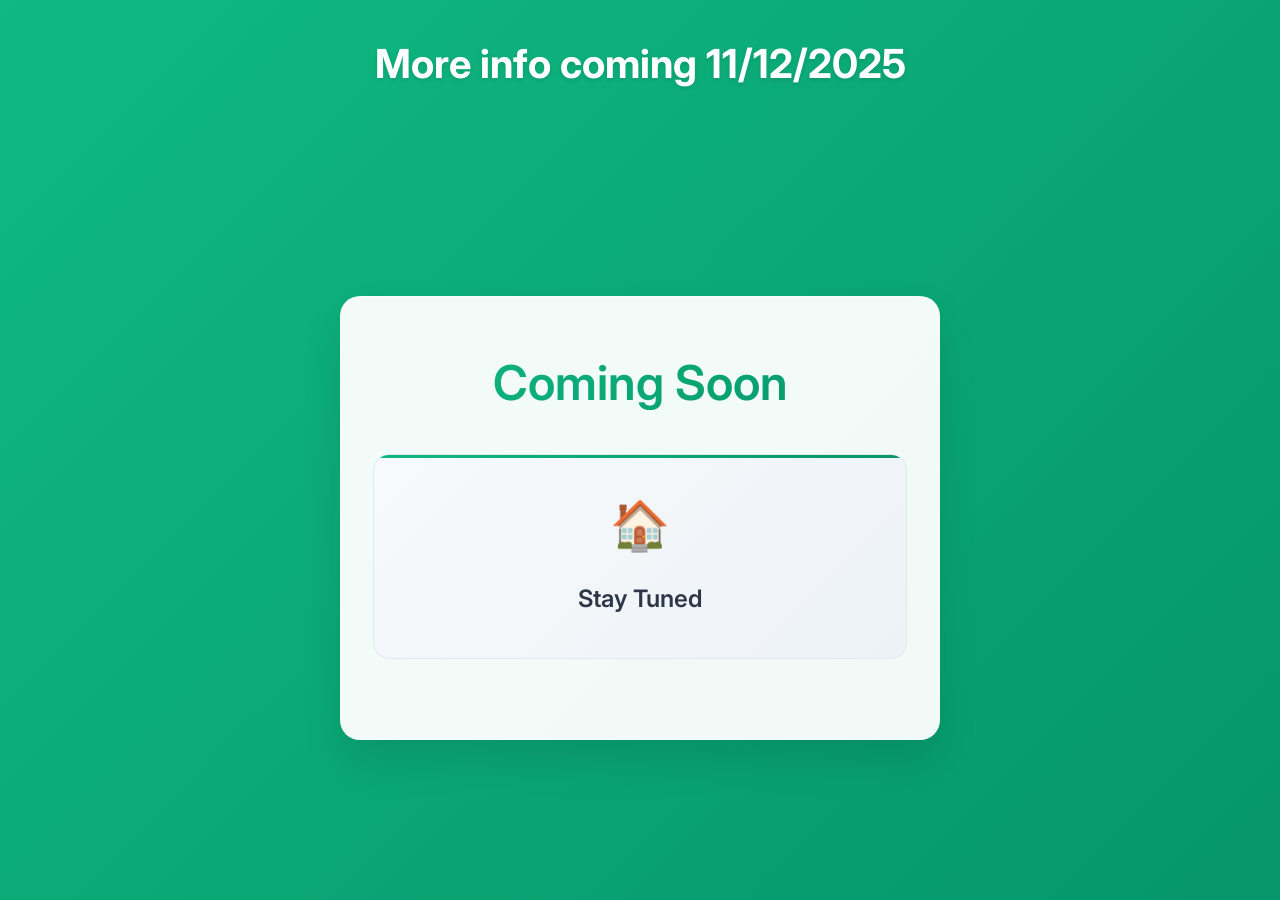
<file: index.html>
<!DOCTYPE html>
<html lang="en">
<head>
    <meta charset="UTF-8">
    <meta name="viewport" content="width=device-width, initial-scale=1.0">
    <title>Tiny Home Construction Reviews</title>
    <link rel="stylesheet" href="styles.css">
    <link rel="preconnect" href="https://fonts.googleapis.com">
    <link rel="preconnect" href="https://fonts.gstatic.com" crossorigin>
    <link href="https://fonts.googleapis.com/css2?family=Inter:wght@300;400;500;600;700&display=swap" rel="stylesheet">
</head>
<body>
    <div class="container">
        <header class="header">
            <h1 class="logo">More info coming 11/12/2025</h1>
        </header>
        
        <main class="main-content">
            <div class="hero-section">
                <div class="hero-content">
                    <h2 class="hero-title">Coming Soon</h2>
                    <div class="announcement-card">
                        <div class="announcement-icon">
                            🏠
                        </div>
                        <h3 class="announcement-title">Stay Tuned</h3>
                    </div>
                    
                </div>
            </div>
        </main>
        
    </div>
</body>
</html>
</file>
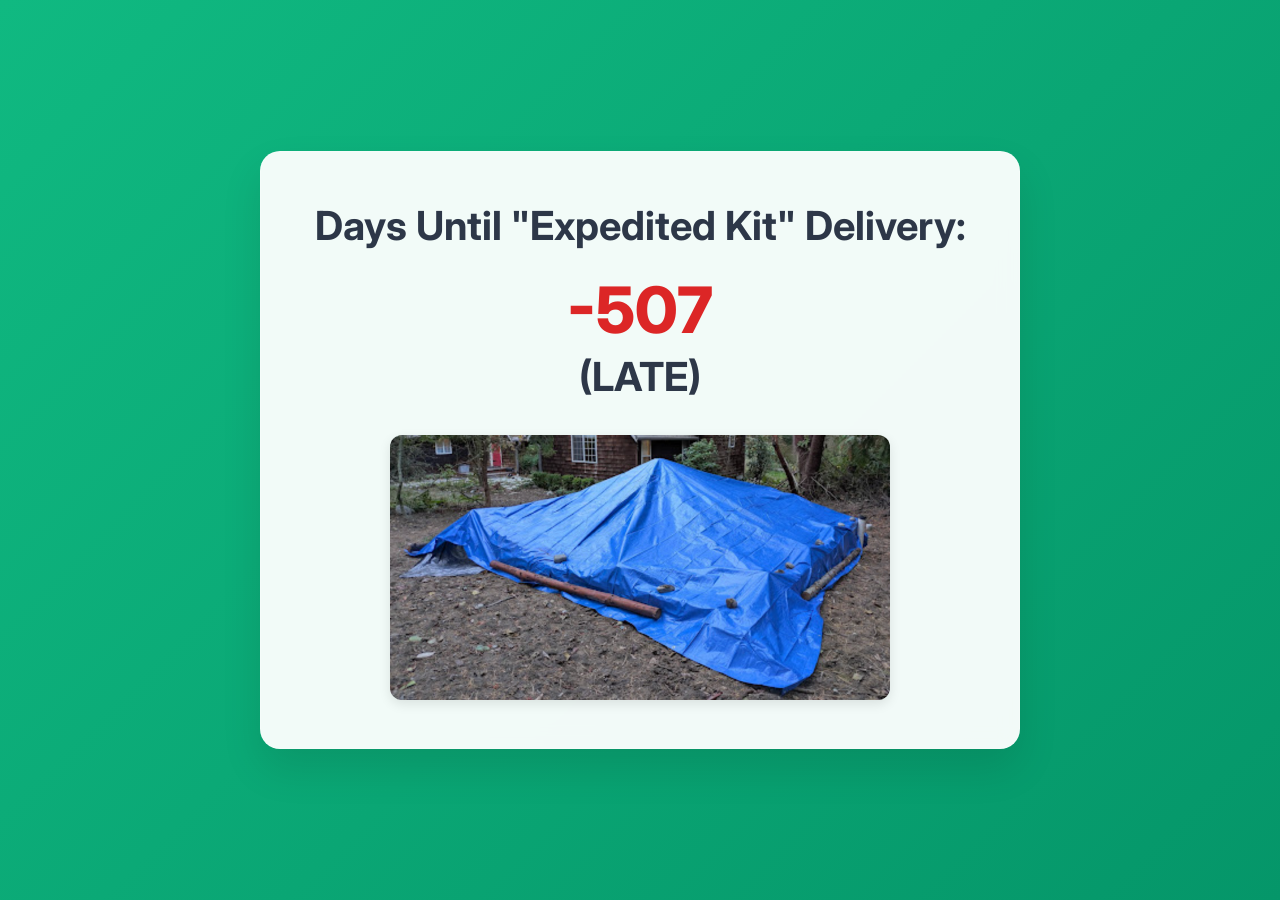
<file: docs/index.html>
<!DOCTYPE html>
<html lang="en">
<head>
    <meta charset="UTF-8">
    <meta name="viewport" content="width=device-width, initial-scale=1.0">
    <title>Coming Soon</title>
    <link rel="stylesheet" href="styles.css">
    <link rel="preconnect" href="https://fonts.googleapis.com">
    <link rel="preconnect" href="https://fonts.gstatic.com" crossorigin>
    <link href="https://fonts.googleapis.com/css2?family=Inter:wght@300;400;500;600;700&display=swap" rel="stylesheet">
</head>
<body>
    <div class="container">
        <!-- <header class="header">
            <h1 class="logo">Coming Soon!</h1>
        </header> -->

        <main class="main-content">
            <div class="hero-section">

                <div class="hero-content">
                    <h2 class="hero-title">
                        Days Until "Expedited Kit" Delivery:                        
                        <span class="timeline-calcs">
                            <span data-target-date="2025-07-15">0</span>
                        </span>
                        (LATE)
                    </h2>
                    
                    <img src="tarp.png" alt="Unfinished NOMAD Micro Homes Inc. Foundation" class="icon-image" />
            
                </div>
            </div>
        </main>
        
    </div>
    
    <script>
        // Function to format date as M/D/YY
        function formatDate(date) {
            const month = date.getMonth() + 1;
            const day = date.getDate();
            const year = String(date.getFullYear()).slice(-2);
            return `${month}/${day}/${year}`;
        }
        
        // Function to calculate days between two dates
        function calculateDaysDifference(targetDate, today) {
            const diffTime = today - targetDate;
            const diffDays = Math.floor(diffTime / (1000 * 60 * 60 * 24));
            return diffDays;
        }
        
        // Update the page on load
        document.addEventListener('DOMContentLoaded', function() {
            // Get today's date
            const today = new Date();
            today.setHours(0, 0, 0, 0); // Reset time to midnight for accurate day calculation
            
            // Update today's date display
            const todayElement = document.getElementById('today-date');
            if (todayElement) {
                todayElement.textContent = formatDate(today);
            }
            
            // Update all day count spans (in headings and other places)
            const daySpans = document.querySelectorAll('span[data-target-date]');
            daySpans.forEach(span => {
                const targetDateStr = span.getAttribute('data-target-date');
                const targetDate = new Date(targetDateStr);
                targetDate.setHours(0, 0, 0, 0);
                
                const daysDiff = calculateDaysDifference(targetDate, today);
                
                // Show negative sign when after the target date (positive daysDiff means we're past the date)
                span.textContent = daysDiff > 0 ? -daysDiff : daysDiff;
            });
        });
    </script>

<!-- Default Statcounter code for Tiny Home Info https://yesmadnohomes.casa/ -->
<script type="text/javascript">
var sc_project=13177108; 
var sc_invisible=1; 
var sc_security="66c3f207"; 
</script>
<script type="text/javascript"
src="https://www.statcounter.com/counter/counter.js" async></script>
<noscript><div class="statcounter"><a title="Web Analytics"
href="https://statcounter.com/" target="_blank"><img class="statcounter"
src="https://c.statcounter.com/13177108/0/66c3f207/1/" alt="Web Analytics"
referrerPolicy="no-referrer-when-downgrade"></a></div></noscript>
<!-- End of Statcounter Code -->    
</body>
</html>
</file>
<file: styles.css>
/* Reset and base styles */
* {
    margin: 0;
    padding: 0;
    box-sizing: border-box;
}

body {
    font-family: 'Inter', -apple-system, BlinkMacSystemFont, 'Segoe UI', 'Roboto', sans-serif;
    line-height: 1.6;
    color: #333;
    background: linear-gradient(135deg, #10b981 0%, #059669 100%);
    min-height: 100vh;
}

/* Container */
.container {
    max-width: 1200px;
    margin: 0 auto;
    padding: 0 20px;
    min-height: 100vh;
    display: flex;
    flex-direction: column;
}

/* Header */
.header {
    padding: 2rem 0;
    text-align: center;
}

.logo {
    font-size: 2.5rem;
    font-weight: 700;
    color: white;
    text-shadow: 0 2px 4px rgba(0, 0, 0, 0.1);
    margin-bottom: 0.5rem;
}

/* Main content */
.main-content {
    flex: 1;
    display: flex;
    align-items: center;
    justify-content: center;
    padding: 2rem 0;
}

.hero-section {
    text-align: center;
    max-width: 600px;
    width: 100%;
}

.hero-content {
    background: rgba(255, 255, 255, 0.95);
    backdrop-filter: blur(10px);
    border-radius: 20px;
    padding: 3rem 2rem;
    box-shadow: 0 20px 40px rgba(0, 0, 0, 0.1);
    border: 1px solid rgba(255, 255, 255, 0.2);
}

.hero-title {
    font-size: 3rem;
    font-weight: 600;
    color: #2d3748;
    margin-bottom: 1rem;
    background: linear-gradient(135deg, #10b981, #059669);
    -webkit-background-clip: text;
    -webkit-text-fill-color: transparent;
    background-clip: text;
}

.hero-subtitle {
    font-size: 1.25rem;
    color: #718096;
    margin-bottom: 2.5rem;
    font-weight: 400;
}

/* Announcement card */
.announcement-card {
    background: linear-gradient(135deg, #f7fafc, #edf2f7);
    border-radius: 16px;
    padding: 2rem;
    margin: 2rem 0;
    border: 1px solid #e2e8f0;
    position: relative;
    overflow: hidden;
}

.announcement-card::before {
    content: '';
    position: absolute;
    top: 0;
    left: 0;
    right: 0;
    height: 3px;
    background: linear-gradient(90deg, #10b981, #059669);
}

.announcement-icon {
    font-size: 3rem;
    margin-bottom: 1rem;
    display: block;
}

.announcement-title {
    font-size: 1.5rem;
    font-weight: 600;
    color: #2d3748;
    margin-bottom: 0.5rem;
}

.announcement-text {
    font-size: 1.125rem;
    color: #4a5568;
    line-height: 1.6;
}

.announcement-text strong {
    color: #10b981;
    font-weight: 600;
}

/* Features preview */
.features-preview {
    display: flex;
    justify-content: space-around;
    margin-top: 2.5rem;
    gap: 1rem;
}

.feature {
    display: flex;
    flex-direction: column;
    align-items: center;
    gap: 0.5rem;
    flex: 1;
    padding: 1rem;
    border-radius: 12px;
    background: rgba(16, 185, 129, 0.05);
    border: 1px solid rgba(16, 185, 129, 0.1);
    transition: transform 0.2s ease, box-shadow 0.2s ease;
}

.feature:hover {
    transform: translateY(-2px);
    box-shadow: 0 4px 12px rgba(16, 185, 129, 0.15);
}

.feature-icon {
    font-size: 1.5rem;
}

.feature-text {
    font-size: 0.875rem;
    font-weight: 500;
    color: #4a5568;
    text-align: center;
}

/* Footer */
.footer {
    padding: 2rem 0;
    text-align: center;
    color: rgba(255, 255, 255, 0.8);
    font-size: 0.875rem;
}

/* Responsive design */
@media (max-width: 768px) {
    .logo {
        font-size: 2rem;
    }
    
    .hero-title {
        font-size: 2.5rem;
    }
    
    .hero-subtitle {
        font-size: 1.125rem;
    }
    
    .hero-content {
        padding: 2rem 1.5rem;
        margin: 0 1rem;
    }
    
    .announcement-card {
        padding: 1.5rem;
    }
    
    .features-preview {
        flex-direction: column;
        gap: 0.5rem;
    }
    
    .feature {
        flex-direction: row;
        justify-content: flex-start;
        text-align: left;
    }
}

@media (max-width: 480px) {
    .container {
        padding: 0 15px;
    }
    
    .logo {
        font-size: 1.75rem;
    }
    
    .hero-title {
        font-size: 2rem;
    }
    
    .hero-content {
        padding: 1.5rem 1rem;
    }
    
    .announcement-card {
        padding: 1.25rem;
    }
    
    .announcement-text {
        font-size: 1rem;
    }
}
</file>
<file: docs/styles.css>
/* Reset and base styles */
* {
    margin: 0;
    padding: 0;
    box-sizing: border-box;
}

body {
    font-family: 'Inter', -apple-system, BlinkMacSystemFont, 'Segoe UI', 'Roboto', sans-serif;
    line-height: 1.6;
    color: #333;
    background: linear-gradient(135deg, #10b981 0%, #059669 100%);
    min-height: 100vh;
}

/* Container */
.container {
    max-width: 800px;
    margin: 0 auto;
    padding: 0 20px;
    min-height: 100vh;
    display: flex;
    flex-direction: column;
}

/* Main content */
.main-content {
    flex: 1;
    display: flex;
    align-items: center;
    justify-content: center;
    padding: 2rem 0;
}

.hero-section {
    text-align: center;
    width: 100%;
}

.hero-content {
    background: rgba(255, 255, 255, 0.95);
    backdrop-filter: blur(10px);
    border-radius: 20px;
    padding: 3rem 2rem;
    box-shadow: 0 20px 40px rgba(0, 0, 0, 0.1);
    border: 1px solid rgba(255, 255, 255, 0.2);
}

.hero-title {
    font-size: 2.5rem;
    font-weight: 700;
    color: #2d3748;
    margin-bottom: 2rem;
    line-height: 1.3;
}

.timeline-calcs {
    display: block;
    font-size: 4rem;
    font-weight: 800;
    color: #dc2626;
    margin-top: 1rem;
}

/* Announcement card */
.announcement-card {
    margin-top: 2rem;
}

.announcement-icon {
    display: block;
    width: 100%;
}

.icon-image {
    width: 100%;
    height: auto;
    max-width: 500px;
    margin: 0 auto;
    display: block;
    border-radius: 12px;
    box-shadow: 0 4px 12px rgba(0, 0, 0, 0.1);
}

/* Responsive design */
@media (max-width: 768px) {
    .hero-title {
        font-size: 2rem;
    }
    
    .timeline-calcs {
        font-size: 3rem;
    }
    
    .hero-content {
        padding: 2rem 1.5rem;
    }
}

@media (max-width: 480px) {
    .container {
        padding: 0 15px;
    }
    
    .hero-title {
        font-size: 1.5rem;
    }
    
    .timeline-calcs {
        font-size: 2.5rem;
    }
    
    .hero-content {
        padding: 1.5rem 1rem;
    }
    
    .icon-image {
        border-radius: 8px;
    }
}
</file>
